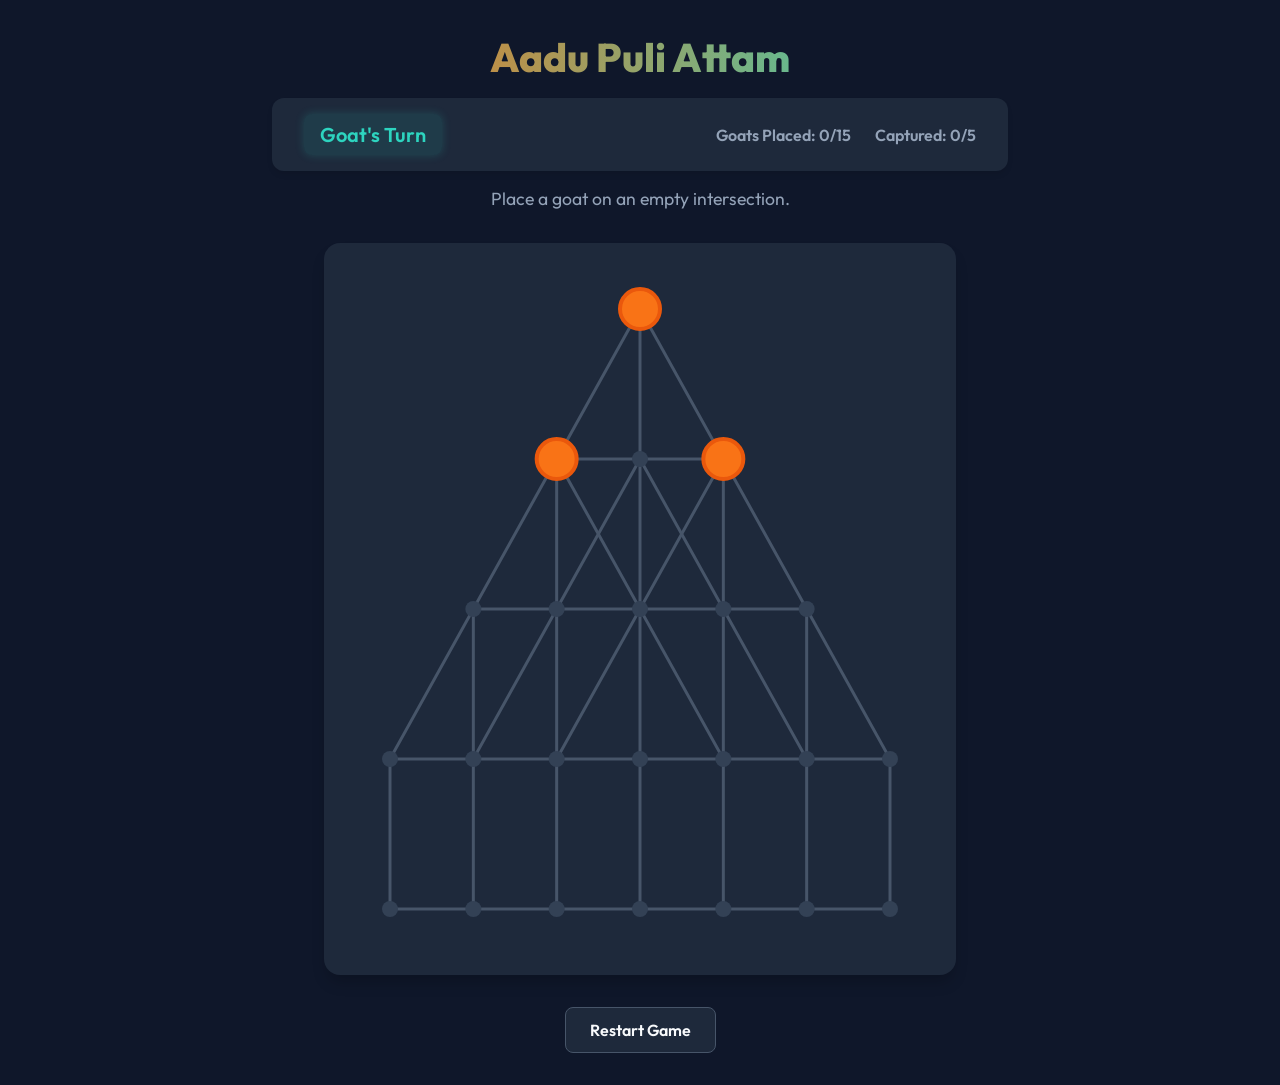
<file: index.html>
<!DOCTYPE html>
<html lang="en">
<head>
    <meta charset="UTF-8">
    <meta name="viewport" content="width=device-width, initial-scale=1.0">
    <title>Aadu Puli Attam - Goats and Tigers</title>
    <link rel="stylesheet" href="style.css">
    <link href="https://fonts.googleapis.com/css2?family=Outfit:wght@400;600;800&display=swap" rel="stylesheet">
</head>
<body>
    <div class="game-container">
        <header>
            <h1>Aadu Puli Attam</h1>
            <div class="status-bar">
                <div class="turn-indicator tiger" id="turnIndicator">Tiger's Turn</div>
                <div class="stats">
                    <span id="goatsPlacedCounter">Goats Placed: 0/15</span>
                    <span id="goatsCapturedCounter">Captured: 0/5</span>
                </div>
            </div>
            <p id="instructionText" class="instruction">Tiger begins. Move a Tiger.</p>
        </header>

        <main>
            <div class="board-wrapper">
                <canvas id="gameCanvas" width="600" height="700"></canvas>
            </div>
            
            <div class="controls">
                <button id="restartBtn" class="btn">Restart Game</button>
            </div>
        </main>

        <div id="gameOverModal" class="modal hidden">
            <div class="modal-content">
                <h2 id="winnerTitle">Game Over</h2>
                <p id="winnerMessage">Tigers Win!</p>
                <button id="modalRestartBtn" class="btn primary">Play Again</button>
            </div>
        </div>
    </div>
    <script src="game.js"></script>
</body>
</html>
</file>
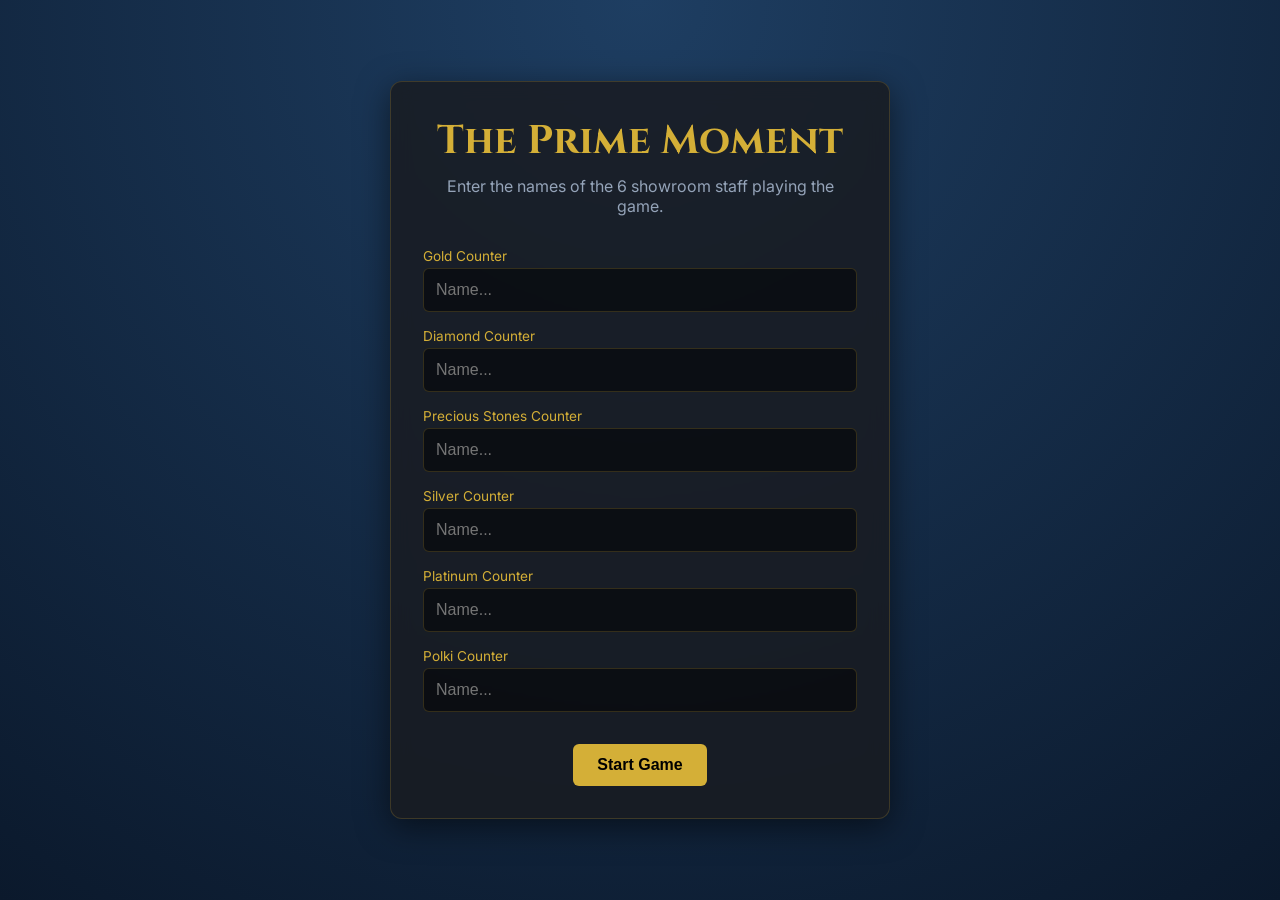
<file: prime_moment/index.html>
<!DOCTYPE html>
<html lang="en">
<head>
    <meta charset="UTF-8">
    <meta name="viewport" content="width=device-width, initial-scale=1.0">
    <title>The Prime Moment</title>
    <link href="https://fonts.googleapis.com/css2?family=Cinzel:wght@400;700&family=Inter:wght@300;400;600&display=swap" rel="stylesheet">
    <link rel="stylesheet" href="style.css">
</head>
<body>
    <div id="setup-screen" class="screen active">
        <div class="glass-panel setup-panel">
            <h1>The Prime Moment</h1>
            <p>Enter the names of the 6 showroom staff playing the game.</p>
            <div class="setup-form">
                <div class="input-group"><label>Gold Counter</label><input type="text" id="name-Gold" placeholder="Name..."></div>
                <div class="input-group"><label>Diamond Counter</label><input type="text" id="name-Diamond" placeholder="Name..."></div>
                <div class="input-group"><label>Precious Stones Counter</label><input type="text" id="name-Precious Stones" placeholder="Name..."></div>
                <div class="input-group"><label>Silver Counter</label><input type="text" id="name-Silver" placeholder="Name..."></div>
                <div class="input-group"><label>Platinum Counter</label><input type="text" id="name-Platinum" placeholder="Name..."></div>
                <div class="input-group"><label>Polki Counter</label><input type="text" id="name-Polki" placeholder="Name..."></div>
            </div>
            <button id="start-game-btn" class="gold-btn">Start Game</button>
        </div>
    </div>

    <div id="game-screen" class="screen">
        <div class="dashboard">
            <!-- Left: Board -->
            <div class="panel board-panel">
                <h2>Showroom Floor</h2>
                <div id="board-grid" class="board-grid">
                    <!-- Stops populated by JS -->
                </div>
            </div>

            <!-- Center: Action -->
            <div class="panel action-panel">
                <div class="round-header">
                    <h2 id="round-indicator">Round 1 / 10</h2>
                    <div id="roller-info">Waiting to roll...</div>
                </div>
                
                <div class="action-controls" id="action-controls">
                    <div id="dice-container" class="dice-container">
                        <div id="dice" class="dice">1</div>
                        <button id="roll-btn" class="gold-btn">Roll Dice</button>
                    </div>
                </div>

                <div id="customer-card" class="customer-card hidden">
                    <h3 id="cc-who">Premium Bridal Family</h3>
                    <p class="cc-mood" id="cc-mood">Wants only best</p>
                    <div class="cc-details">
                        <div><strong>Counters:</strong> <span id="cc-counters">Gold, Diamond</span></div>
                        <div><strong>Lead:</strong> <span id="cc-lead">Gold</span></div>
                        <div><strong>Total COS:</strong> <span id="cc-cos">150</span></div>
                    </div>
                    <div class="cc-hidden" id="cc-chance">Hidden Chance: ...</div>
                </div>

                <div id="timer-section" class="timer-section hidden">
                    <div id="timer" class="timer">05:00</div>
                    <button id="start-timer-btn" class="silver-btn">Start Timer</button>
                </div>

                <div id="negotiation-section" class="negotiation-section hidden">
                    <h3>Final Agreement</h3>
                    <div id="nego-inputs" class="nego-inputs">
                        <!-- Inputs for COS populated by JS -->
                    </div>
                    <div class="nego-actions">
                        <button id="agree-btn" class="gold-btn">Deal Closed</button>
                        <button id="walkout-btn" class="red-btn">Customer Walkout</button>
                    </div>
                </div>
            </div>

            <!-- Right: Stats -->
            <div class="panel stats-panel">
                <h2>Scoreboard</h2>
                <div class="meter-container">
                    <span>Customer Satisfaction</span>
                    <div class="meter-bar">
                        <div id="meter-fill" class="meter-fill" style="width: 50%;"></div>
                    </div>
                    <div id="meter-text" class="meter-text">50 / 100 - Good</div>
                </div>

                <div class="leaderboard">
                    <table id="score-table">
                        <thead>
                            <tr>
                                <th>Counter</th>
                                <th>Player</th>
                                <th>COS</th>
                            </tr>
                        </thead>
                        <tbody>
                            <!-- Populated by JS -->
                        </tbody>
                    </table>
                </div>
                
                <!-- Cards info -->
                <div class="cards-panel">
                    <h3>Host Card Manager</h3>
                    <button id="generate-cards-btn" class="silver-btn small-btn">Generate & View Cards (Host)</button>
                    <div id="host-cards-display" class="hidden"></div>
                </div>
            </div>
        </div>
    </div>
    
    <script src="data.js"></script>
    <script src="app.js"></script>
</body>
</html>
</file>
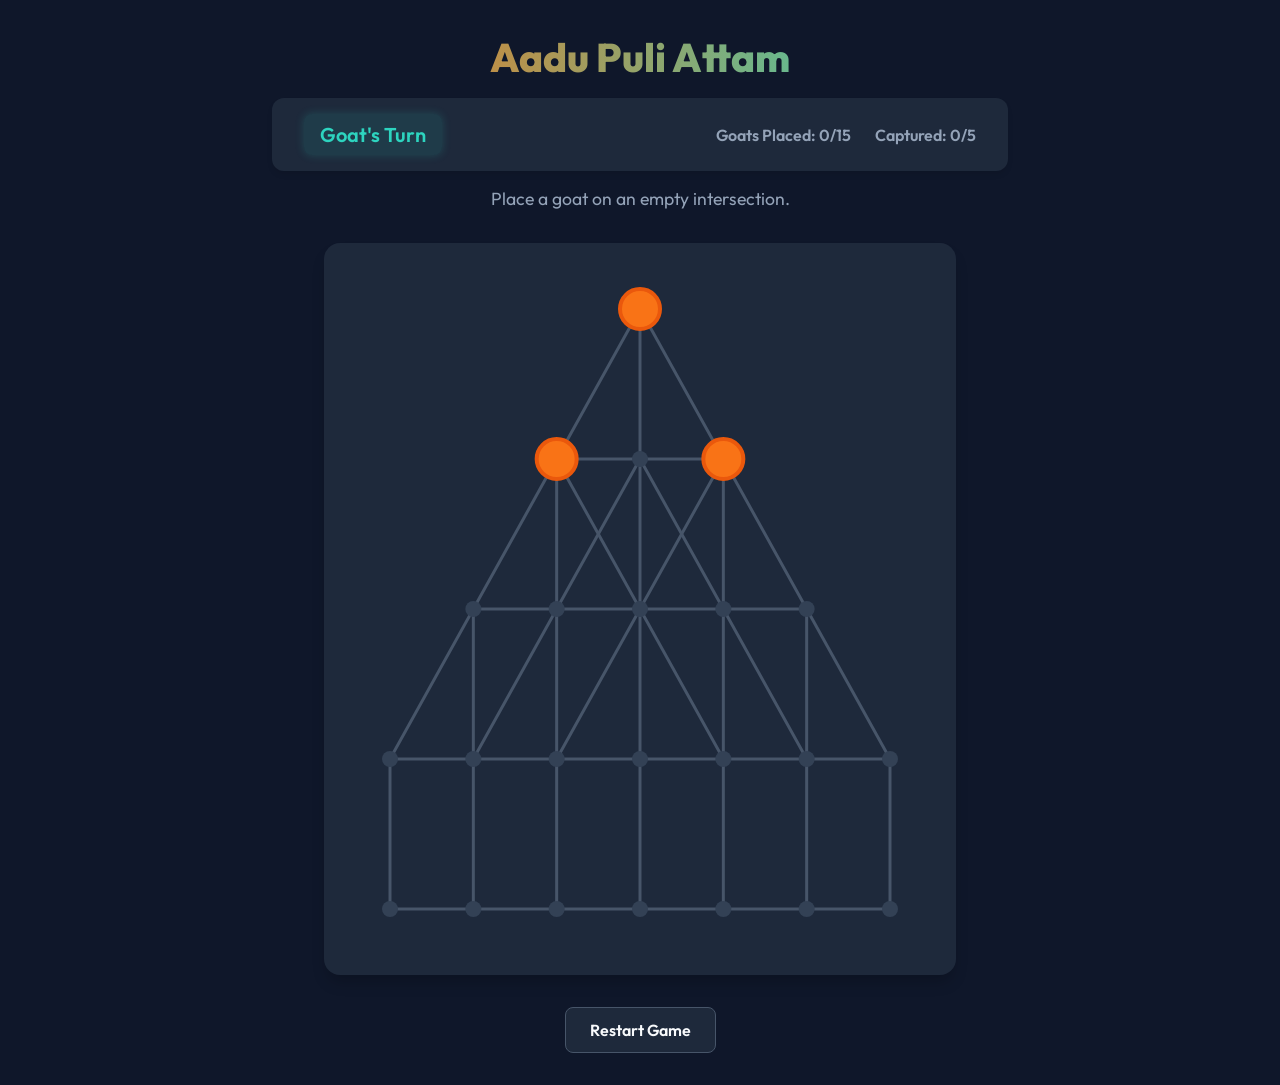
<file: aadu_puli_attam.html>
<!DOCTYPE html>
<html lang="en">
<head>
    <meta charset="UTF-8">
    <meta name="viewport" content="width=device-width, initial-scale=1.0">
    <title>Aadu Puli Attam - Goats and Tigers</title>
    <link href="https://fonts.googleapis.com/css2?family=Outfit:wght@400;600;800&display=swap" rel="stylesheet">
    <style>
        :root {
            --bg-color: #0f172a;
            --surface-color: #1e293b;
            --text-primary: #f8fafc;
            --text-secondary: #94a3b8;
            --tiger-color: #f97316; /* Orange */
            --goat-color: #2dd4bf; /* Teal */
            --board-line: #475569;
            --board-node: #334155;
            --highlight: rgba(255, 255, 255, 0.15);
        }

        * {
            margin: 0;
            padding: 0;
            box-sizing: border-box;
            font-family: 'Outfit', sans-serif;
        }

        body {
            background-color: var(--bg-color);
            color: var(--text-primary);
            display: flex;
            justify-content: center;
            align-items: center;
            min-height: 100vh;
        }

        .game-container {
            width: 100%;
            max-width: 800px;
            padding: 2rem;
            display: flex;
            flex-direction: column;
            align-items: center;
        }

        header {
            text-align: center;
            margin-bottom: 2rem;
            width: 100%;
        }

        h1 {
            font-size: 2.5rem;
            font-weight: 800;
            background: linear-gradient(to right, var(--tiger-color), var(--goat-color));
            -webkit-background-clip: text;
            -webkit-text-fill-color: transparent;
            margin-bottom: 1rem;
        }

        .status-bar {
            display: flex;
            justify-content: space-between;
            align-items: center;
            background-color: var(--surface-color);
            padding: 1rem 2rem;
            border-radius: 12px;
            box-shadow: 0 4px 6px -1px rgba(0, 0, 0, 0.1);
            margin-bottom: 1rem;
        }

        .turn-indicator {
            font-size: 1.25rem;
            font-weight: 600;
            padding: 0.5rem 1rem;
            border-radius: 8px;
            transition: all 0.3s ease;
        }

        .turn-indicator.tiger {
            background-color: rgba(249, 115, 22, 0.1);
            color: var(--tiger-color);
            box-shadow: 0 0 10px rgba(249, 115, 22, 0.2);
        }

        .turn-indicator.goat {
            background-color: rgba(45, 212, 191, 0.1);
            color: var(--goat-color);
            box-shadow: 0 0 10px rgba(45, 212, 191, 0.2);
        }

        .stats {
            display: flex;
            gap: 1.5rem;
            color: var(--text-secondary);
            font-weight: 600;
        }

        .instruction {
            font-size: 1.1rem;
            color: var(--text-secondary);
            height: 1.5rem;
        }

        .board-wrapper {
            position: relative;
            background-color: var(--surface-color);
            border-radius: 16px;
            padding: 1rem;
            box-shadow: 0 10px 15px -3px rgba(0, 0, 0, 0.2);
            display: flex;
            justify-content: center;
            align-items: center;
        }

        canvas {
            max-width: 100%;
            height: auto;
            cursor: pointer;
            touch-action: none;
        }

        .controls {
            margin-top: 2rem;
            display: flex;
            justify-content: center;
        }

        .btn {
            background-color: var(--surface-color);
            color: var(--text-primary);
            border: 1px solid var(--board-line);
            padding: 0.75rem 1.5rem;
            font-size: 1rem;
            font-weight: 600;
            border-radius: 8px;
            cursor: pointer;
            transition: all 0.2s ease;
        }

        .btn:hover {
            background-color: var(--board-line);
        }

        .btn.primary {
            background-color: var(--tiger-color);
            border: none;
            color: #fff;
        }

        .btn.primary:hover {
            background-color: #ea580c;
        }

        .modal {
            position: fixed;
            top: 0;
            left: 0;
            width: 100%;
            height: 100%;
            background-color: rgba(15, 23, 42, 0.8);
            backdrop-filter: blur(4px);
            display: flex;
            justify-content: center;
            align-items: center;
            z-index: 1000;
            opacity: 1;
            transition: opacity 0.3s ease;
        }

        .modal.hidden {
            opacity: 0;
            pointer-events: none;
        }

        .modal-content {
            background-color: var(--surface-color);
            padding: 3rem;
            border-radius: 16px;
            text-align: center;
            box-shadow: 0 25px 50px -12px rgba(0, 0, 0, 0.5);
            transform: scale(1);
            transition: transform 0.3s ease;
        }

        .modal.hidden .modal-content {
            transform: scale(0.9);
        }

        .modal-content h2 {
            font-size: 2.5rem;
            margin-bottom: 0.5rem;
        }

        .modal-content p {
            font-size: 1.25rem;
            color: var(--text-secondary);
            margin-bottom: 2rem;
        }
    </style>
</head>
<body>
    <div class="game-container">
        <header>
            <h1>Aadu Puli Attam</h1>
            <div class="status-bar">
                <div class="turn-indicator tiger" id="turnIndicator">Tiger's Turn</div>
                <div class="stats">
                    <span id="goatsPlacedCounter">Goats Placed: 0/15</span>
                    <span id="goatsCapturedCounter">Captured: 0/5</span>
                </div>
            </div>
            <p id="instructionText" class="instruction">Tiger begins. Move a Tiger.</p>
        </header>

        <main>
            <div class="board-wrapper">
                <canvas id="gameCanvas" width="600" height="700"></canvas>
            </div>
            
            <div class="controls">
                <button id="restartBtn" class="btn">Restart Game</button>
            </div>
        </main>

        <div id="gameOverModal" class="modal hidden">
            <div class="modal-content">
                <h2 id="winnerTitle">Game Over</h2>
                <p id="winnerMessage">Tigers Win!</p>
                <button id="modalRestartBtn" class="btn primary">Play Again</button>
            </div>
        </div>
    </div>

    <script>
        const canvas = document.getElementById('gameCanvas');
        const ctx = canvas.getContext('2d');

        const nodePositions = [
            { id: 0, x: 300, y: 50 },
            { id: 1, x: 216.67, y: 200 }, { id: 2, x: 300, y: 200 }, { id: 3, x: 383.33, y: 200 },
            { id: 4, x: 133.33, y: 350 }, { id: 5, x: 216.67, y: 350 }, { id: 6, x: 300, y: 350 }, { id: 7, x: 383.33, y: 350 }, { id: 8, x: 466.67, y: 350 },
            { id: 9, x: 50, y: 500 }, { id: 10, x: 133.33, y: 500 }, { id: 11, x: 216.67, y: 500 }, { id: 12, x: 300, y: 500 }, { id: 13, x: 383.33, y: 500 }, { id: 14, x: 466.67, y: 500 }, { id: 15, x: 550, y: 500 },
            { id: 16, x: 50, y: 650 }, { id: 17, x: 133.33, y: 650 }, { id: 18, x: 216.67, y: 650 }, { id: 19, x: 300, y: 650 }, { id: 20, x: 383.33, y: 650 }, { id: 21, x: 466.67, y: 650 }, { id: 22, x: 550, y: 650 }
        ];

        const lines = [
            [0, 1, 4, 9], [0, 3, 8, 15], [0, 2, 6, 12, 19],
            [1, 2, 3], [4, 5, 6, 7, 8], [9, 10, 11, 12, 13, 14, 15], [16, 17, 18, 19, 20, 21, 22],
            [9, 16], [4, 10, 17], [1, 5, 11, 18], [3, 7, 13, 20], [8, 14, 21], [15, 22],
            [2, 5, 10], [2, 7, 14], [1, 6, 13], [3, 6, 11]
        ];

        const adjacencyList = {};
        for (let i = 0; i < 23; i++) adjacencyList[i] = new Set();
        lines.forEach(line => {
            for (let i = 0; i < line.length - 1; i++) {
                adjacencyList[line[i]].add(line[i+1]);
                adjacencyList[line[i+1]].add(line[i]);
            }
        });
        for (let i = 0; i < 23; i++) adjacencyList[i] = Array.from(adjacencyList[i]);

        let board = Array(23).fill(null);
        let turn = 'G'; // 'G' for Goat, 'T' for Tiger
        let phase = 'PLACEMENT';
        let goatsPlaced = 0;
        let goatsCaptured = 0;
        let selectedPiece = null;
        let hoveredNode = null;
        let isGameOver = false;

        const turnIndicator = document.getElementById('turnIndicator');
        const goatsPlacedCounter = document.getElementById('goatsPlacedCounter');
        const goatsCapturedCounter = document.getElementById('goatsCapturedCounter');
        const instructionText = document.getElementById('instructionText');
        const gameOverModal = document.getElementById('gameOverModal');
        const winnerTitle = document.getElementById('winnerTitle');
        const winnerMessage = document.getElementById('winnerMessage');
        const restartBtn = document.getElementById('restartBtn');
        const modalRestartBtn = document.getElementById('modalRestartBtn');

        function initGame() {
            board = Array(23).fill(null);
            board[0] = 'T';
            board[1] = 'T';
            board[3] = 'T';
            
            turn = 'G';
            phase = 'PLACEMENT';
            goatsPlaced = 0;
            goatsCaptured = 0;
            selectedPiece = null;
            isGameOver = false;

            gameOverModal.classList.add('hidden');
            updateUI();
            drawBoard();
        }

        function updateUI() {
            if (turn === 'G') {
                turnIndicator.textContent = "Goat's Turn";
                turnIndicator.className = 'turn-indicator goat';
                if (phase === 'PLACEMENT') {
                    instructionText.textContent = "Place a goat on an empty intersection.";
                } else {
                    instructionText.textContent = "Select a goat to move to an adjacent node.";
                }
            } else {
                turnIndicator.textContent = "Tiger's Turn";
                turnIndicator.className = 'turn-indicator tiger';
                instructionText.textContent = "Select a tiger to move or jump a goat.";
            }

            goatsPlacedCounter.textContent = `Goats Placed: ${goatsPlaced}/15`;
            goatsCapturedCounter.textContent = `Captured: ${goatsCaptured}/5`;
        }

        function drawBoard() {
            ctx.clearRect(0, 0, canvas.width, canvas.height);

            ctx.lineWidth = 3;
            ctx.strokeStyle = '#475569';
            lines.forEach(line => {
                ctx.beginPath();
                const startNode = nodePositions[line[0]];
                ctx.moveTo(startNode.x, startNode.y);
                for (let i = 1; i < line.length; i++) {
                    const node = nodePositions[line[i]];
                    ctx.lineTo(node.x, node.y);
                }
                ctx.stroke();
            });

            nodePositions.forEach(node => {
                ctx.beginPath();
                ctx.arc(node.x, node.y, 8, 0, Math.PI * 2);
                ctx.fillStyle = '#334155';
                ctx.fill();

                if (hoveredNode === node.id) {
                    ctx.beginPath();
                    ctx.arc(node.x, node.y, 16, 0, Math.PI * 2);
                    ctx.fillStyle = 'rgba(255, 255, 255, 0.2)';
                    ctx.fill();
                }

                if (selectedPiece !== null && turn === board[selectedPiece]) {
                    const validMoves = getValidMoves(selectedPiece);
                    if (validMoves.includes(node.id)) {
                        ctx.beginPath();
                        ctx.arc(node.x, node.y, 14, 0, Math.PI * 2);
                        ctx.strokeStyle = turn === 'T' ? 'rgba(249, 115, 22, 0.5)' : 'rgba(45, 212, 191, 0.5)';
                        ctx.lineWidth = 4;
                        ctx.stroke();
                    }
                }
            });

            nodePositions.forEach(node => {
                const piece = board[node.id];
                if (piece) {
                    ctx.beginPath();
                    ctx.arc(node.x, node.y, 20, 0, Math.PI * 2);
                    ctx.fillStyle = piece === 'T' ? '#f97316' : '#2dd4bf';
                    ctx.fill();
                    
                    if (piece === 'T') {
                        ctx.strokeStyle = '#ea580c';
                        ctx.lineWidth = 4;
                        ctx.stroke();
                    }

                    if (selectedPiece === node.id) {
                        ctx.beginPath();
                        ctx.arc(node.x, node.y, 24, 0, Math.PI * 2);
                        ctx.strokeStyle = '#ffffff';
                        ctx.lineWidth = 3;
                        ctx.stroke();
                    }
                }
            });
        }

        function getValidMoves(nodeId) {
            const piece = board[nodeId];
            if (!piece) return [];
            
            let moves = [];
            const adj = adjacencyList[nodeId];
            
            adj.forEach(neighbor => {
                if (board[neighbor] === null) {
                    moves.push(neighbor);
                }
            });

            if (piece === 'T') {
                adj.forEach(neighbor => {
                    if (board[neighbor] === 'G') {
                        const jumpNodeId = getJumpNode(nodeId, neighbor);
                        if (jumpNodeId !== null && board[jumpNodeId] === null) {
                            moves.push(jumpNodeId);
                        }
                    }
                });
            }
            return moves;
        }

        function getJumpNode(startId, midId) {
            const start = nodePositions[startId];
            const mid = nodePositions[midId];
            
            for (let endId of adjacencyList[midId]) {
                if (endId === startId) continue;
                const end = nodePositions[endId];
                
                const dx1 = mid.x - start.x;
                const dy1 = mid.y - start.y;
                const dx2 = end.x - mid.x;
                const dy2 = end.y - mid.y;
                
                if (Math.abs(dx1 - dx2) < 2 && Math.abs(dy1 - dy2) < 2) {
                    return endId;
                }
            }
            return null;
        }

        function checkWinCondition() {
            if (goatsCaptured >= 5) {
                endGame('Tigers Win!');
                return;
            }

            let tigersBlocked = true;
            for (let i = 0; i < 23; i++) {
                if (board[i] === 'T') {
                    if (getValidMoves(i).length > 0) {
                        tigersBlocked = false;
                        break;
                    }
                }
            }
            
            if (tigersBlocked) {
                endGame('Goats Win!');
            }
        }

        function endGame(message) {
            isGameOver = true;
            winnerTitle.textContent = message;
            winnerMessage.textContent = message === 'Tigers Win!' ? 'The tigers have captured 5 goats!' : 'The goats have successfully trapped the tigers!';
            gameOverModal.classList.remove('hidden');
        }

        canvas.addEventListener('mousemove', (e) => {
            if (isGameOver) return;
            const rect = canvas.getBoundingClientRect();
            
            const scaleX = canvas.width / rect.width;
            const scaleY = canvas.height / rect.height;
            const x = (e.clientX - rect.left) * scaleX;
            const y = (e.clientY - rect.top) * scaleY;

            hoveredNode = null;
            for (let node of nodePositions) {
                const dx = node.x - x;
                const dy = node.y - y;
                if (Math.sqrt(dx*dx + dy*dy) < 25) {
                    hoveredNode = node.id;
                    break;
                }
            }
            drawBoard();
        });

        canvas.addEventListener('click', () => {
            if (isGameOver || hoveredNode === null) return;

            if (turn === 'G' && phase === 'PLACEMENT') {
                if (board[hoveredNode] === null) {
                    board[hoveredNode] = 'G';
                    goatsPlaced++;
                    if (goatsPlaced >= 15) phase = 'MOVEMENT';
                    turn = 'T';
                    selectedPiece = null;
                }
            } else {
                const pieceAtNode = board[hoveredNode];

                if (pieceAtNode === turn) {
                    selectedPiece = hoveredNode;
                } else if (selectedPiece !== null && pieceAtNode === null) {
                    const validMoves = getValidMoves(selectedPiece);
                    if (validMoves.includes(hoveredNode)) {
                        board[hoveredNode] = turn;
                        board[selectedPiece] = null;
                        
                        if (turn === 'T') {
                            const startNode = nodePositions[selectedPiece];
                            const endNode = nodePositions[hoveredNode];
                            const midX = (startNode.x + endNode.x) / 2;
                            const midY = (startNode.y + endNode.y) / 2;
                            
                            for (let i = 0; i < 23; i++) {
                                const n = nodePositions[i];
                                if (Math.abs(n.x - midX) < 2 && Math.abs(n.y - midY) < 2) {
                                    if (board[i] === 'G') {
                                        board[i] = null; 
                                        goatsCaptured++;
                                    }
                                    break;
                                }
                            }
                        }

                        turn = turn === 'G' ? 'T' : 'G';
                        selectedPiece = null;
                        checkWinCondition();
                    }
                }
            }
            
            updateUI();
            drawBoard();
        });

        canvas.addEventListener('mouseleave', () => {
            hoveredNode = null;
            drawBoard();
        });

        restartBtn.addEventListener('click', initGame);
        modalRestartBtn.addEventListener('click', initGame);

        initGame();
    </script>
</body>
</html>
</file>
<file: style.css>
:root {
    --bg-color: #0f172a;
    --surface-color: #1e293b;
    --text-primary: #f8fafc;
    --text-secondary: #94a3b8;
    --tiger-color: #f97316; /* Orange */
    --goat-color: #2dd4bf; /* Teal */
    --board-line: #475569;
    --board-node: #334155;
    --highlight: rgba(255, 255, 255, 0.15);
}

* {
    margin: 0;
    padding: 0;
    box-sizing: border-box;
    font-family: 'Outfit', sans-serif;
}

body {
    background-color: var(--bg-color);
    color: var(--text-primary);
    display: flex;
    justify-content: center;
    align-items: center;
    min-height: 100vh;
}

.game-container {
    width: 100%;
    max-width: 800px;
    padding: 2rem;
    display: flex;
    flex-direction: column;
    align-items: center;
}

header {
    text-align: center;
    margin-bottom: 2rem;
    width: 100%;
}

h1 {
    font-size: 2.5rem;
    font-weight: 800;
    background: linear-gradient(to right, var(--tiger-color), var(--goat-color));
    -webkit-background-clip: text;
    -webkit-text-fill-color: transparent;
    margin-bottom: 1rem;
}

.status-bar {
    display: flex;
    justify-content: space-between;
    align-items: center;
    background-color: var(--surface-color);
    padding: 1rem 2rem;
    border-radius: 12px;
    box-shadow: 0 4px 6px -1px rgba(0, 0, 0, 0.1);
    margin-bottom: 1rem;
}

.turn-indicator {
    font-size: 1.25rem;
    font-weight: 600;
    padding: 0.5rem 1rem;
    border-radius: 8px;
    transition: all 0.3s ease;
}

.turn-indicator.tiger {
    background-color: rgba(249, 115, 22, 0.1);
    color: var(--tiger-color);
    box-shadow: 0 0 10px rgba(249, 115, 22, 0.2);
}

.turn-indicator.goat {
    background-color: rgba(45, 212, 191, 0.1);
    color: var(--goat-color);
    box-shadow: 0 0 10px rgba(45, 212, 191, 0.2);
}

.stats {
    display: flex;
    gap: 1.5rem;
    color: var(--text-secondary);
    font-weight: 600;
}

.instruction {
    font-size: 1.1rem;
    color: var(--text-secondary);
    height: 1.5rem;
}

.board-wrapper {
    position: relative;
    background-color: var(--surface-color);
    border-radius: 16px;
    padding: 1rem;
    box-shadow: 0 10px 15px -3px rgba(0, 0, 0, 0.2);
    display: flex;
    justify-content: center;
    align-items: center;
}

canvas {
    max-width: 100%;
    height: auto;
    cursor: pointer;
    touch-action: none;
}

.controls {
    margin-top: 2rem;
    display: flex;
    justify-content: center;
}

.btn {
    background-color: var(--surface-color);
    color: var(--text-primary);
    border: 1px solid var(--board-line);
    padding: 0.75rem 1.5rem;
    font-size: 1rem;
    font-weight: 600;
    border-radius: 8px;
    cursor: pointer;
    transition: all 0.2s ease;
}

.btn:hover {
    background-color: var(--board-line);
}

.btn.primary {
    background-color: var(--tiger-color);
    border: none;
    color: #fff;
}

.btn.primary:hover {
    background-color: #ea580c;
}

.modal {
    position: fixed;
    top: 0;
    left: 0;
    width: 100%;
    height: 100%;
    background-color: rgba(15, 23, 42, 0.8);
    backdrop-filter: blur(4px);
    display: flex;
    justify-content: center;
    align-items: center;
    z-index: 1000;
    opacity: 1;
    transition: opacity 0.3s ease;
}

.modal.hidden {
    opacity: 0;
    pointer-events: none;
}

.modal-content {
    background-color: var(--surface-color);
    padding: 3rem;
    border-radius: 16px;
    text-align: center;
    box-shadow: 0 25px 50px -12px rgba(0, 0, 0, 0.5);
    transform: scale(1);
    transition: transform 0.3s ease;
}

.modal.hidden .modal-content {
    transform: scale(0.9);
}

.modal-content h2 {
    font-size: 2.5rem;
    margin-bottom: 0.5rem;
}

.modal-content p {
    font-size: 1.25rem;
    color: var(--text-secondary);
    margin-bottom: 2rem;
}
</file>
<file: prime_moment/style.css>
:root {
    --bg-color: #0F1115;
    --panel-bg: rgba(25, 28, 33, 0.85);
    --panel-border: rgba(212, 175, 55, 0.2);
    --gold: #D4AF37;
    --gold-hover: #b5952f;
    --silver: #E5E4E2;
    --red: #ef4444;
    --green: #10b981;
    --text-primary: #F8FAFC;
    --text-secondary: #94A3B8;
}

* { margin: 0; padding: 0; box-sizing: border-box; }

body {
    background-color: #0B192C;
    background-image: radial-gradient(circle at 50% 0%, #1E3E62 0%, #0B192C 100%);
    color: var(--text-primary);
    font-family: 'Inter', sans-serif;
    min-height: 100vh;
}

h1, h2, h3, .timer, .dice {
    font-family: 'Cinzel', serif;
    color: var(--gold);
}

.screen {
    display: none;
    min-height: 100vh;
    padding: 2rem;
}
.screen.active {
    display: flex;
    justify-content: center;
    align-items: center;
}

.glass-panel {
    background: var(--panel-bg);
    backdrop-filter: blur(10px);
    border: 1px solid var(--panel-border);
    border-radius: 12px;
    padding: 2rem;
    box-shadow: 0 8px 32px rgba(0, 0, 0, 0.5);
}

.setup-panel {
    width: 100%;
    max-width: 500px;
    text-align: center;
}

.setup-panel h1 { font-size: 2.5rem; margin-bottom: 0.5rem; }
.setup-panel p { color: var(--text-secondary); margin-bottom: 2rem; }

.setup-form {
    display: grid;
    gap: 1rem;
    margin-bottom: 2rem;
}

.input-group {
    display: flex;
    flex-direction: column;
    text-align: left;
}
.input-group label {
    font-size: 0.85rem;
    color: var(--gold);
    margin-bottom: 0.25rem;
}
.input-group input {
    background: rgba(0, 0, 0, 0.5);
    border: 1px solid var(--panel-border);
    color: var(--text-primary);
    padding: 0.75rem;
    border-radius: 6px;
    font-size: 1rem;
}
.input-group input:focus {
    outline: none;
    border-color: var(--gold);
}

button {
    cursor: pointer;
    border: none;
    padding: 0.75rem 1.5rem;
    border-radius: 6px;
    font-size: 1rem;
    font-weight: 600;
    transition: all 0.2s;
}

.gold-btn {
    background: var(--gold);
    color: #000;
}
.gold-btn:hover { background: var(--gold-hover); }

.silver-btn { background: var(--silver); color: #000; }
.silver-btn:hover { background: #cfcecc; }

.red-btn { background: var(--red); color: #fff; }
.red-btn:hover { background: #dc2626; }

.small-btn { padding: 0.5rem 1rem; font-size: 0.85rem; }

/* Dashboard */
.dashboard {
    display: grid;
    grid-template-columns: 300px 1fr 350px;
    gap: 1.5rem;
    width: 100%;
    max-width: 1400px;
    height: calc(100vh - 4rem);
}

.panel {
    background: var(--panel-bg);
    border: 1px solid var(--panel-border);
    border-radius: 12px;
    padding: 1.5rem;
    display: flex;
    flex-direction: column;
    overflow-y: auto;
}

.board-grid {
    display: flex;
    flex-direction: column;
    gap: 0.5rem;
    margin-top: 1rem;
}

.stop-item {
    padding: 0.75rem;
    background: rgba(0, 0, 0, 0.4);
    border: 1px solid transparent;
    border-radius: 6px;
    display: flex;
    align-items: center;
    gap: 1rem;
    opacity: 0.6;
    transition: all 0.3s;
}

.stop-item.active {
    opacity: 1;
    border-color: var(--gold);
    background: rgba(212, 175, 55, 0.1);
    box-shadow: 0 0 15px rgba(212, 175, 55, 0.2);
}

.stop-num {
    background: var(--panel-bg);
    border: 1px solid var(--gold);
    color: var(--gold);
    min-width: 30px;
    height: 30px;
    border-radius: 50%;
    display: flex;
    justify-content: center;
    align-items: center;
    font-weight: bold;
}

.stop-info {
    font-size: 0.85rem;
}

.round-header {
    text-align: center;
    margin-bottom: 2rem;
}
.round-header h2 { font-size: 2rem; }

.dice-container {
    display: flex;
    flex-direction: column;
    align-items: center;
    gap: 1rem;
    margin-bottom: 2rem;
}
.dice {
    width: 80px;
    height: 80px;
    background: var(--panel-bg);
    border: 2px solid var(--gold);
    border-radius: 12px;
    font-size: 3rem;
    display: flex;
    justify-content: center;
    align-items: center;
    box-shadow: 0 0 20px rgba(212, 175, 55, 0.2);
    animation: none;
}
.dice.rolling {
    animation: shake 0.5s infinite;
}
@keyframes shake {
    0% { transform: translate(1px, 1px) rotate(0deg); }
    10% { transform: translate(-1px, -2px) rotate(-1deg); }
    20% { transform: translate(-3px, 0px) rotate(1deg); }
    30% { transform: translate(3px, 2px) rotate(0deg); }
    40% { transform: translate(1px, -1px) rotate(1deg); }
    50% { transform: translate(-1px, 2px) rotate(-1deg); }
    60% { transform: translate(-3px, 1px) rotate(0deg); }
    70% { transform: translate(3px, 1px) rotate(-1deg); }
    80% { transform: translate(-1px, -1px) rotate(1deg); }
    90% { transform: translate(1px, 2px) rotate(0deg); }
    100% { transform: translate(1px, -2px) rotate(-1deg); }
}

.hidden { display: none !important; }

.customer-card {
    background: linear-gradient(135deg, rgba(212, 175, 55, 0.1) 0%, rgba(25, 28, 33, 0.8) 100%);
    border: 1px solid var(--gold);
    border-radius: 12px;
    padding: 1.5rem;
    margin-bottom: 2rem;
}
.customer-card h3 { font-size: 1.5rem; margin-bottom: 0.5rem; }
.cc-mood { color: var(--text-secondary); font-style: italic; margin-bottom: 1rem; }
.cc-details { display: grid; gap: 0.5rem; margin-bottom: 1rem; font-size: 0.95rem; }
.cc-details span { color: var(--gold); }
.cc-hidden { background: rgba(0,0,0,0.5); padding: 0.75rem; border-left: 3px solid var(--gold); font-size: 0.9rem; margin-top: 1rem; }

.timer-section {
    text-align: center;
    margin-bottom: 2rem;
}
.timer {
    font-size: 4rem;
    margin-bottom: 1rem;
    letter-spacing: 2px;
}
.timer.warning { color: var(--red); }

.negotiation-section {
    background: rgba(0,0,0,0.3);
    padding: 1.5rem;
    border-radius: 12px;
}
.nego-inputs {
    display: grid;
    grid-template-columns: repeat(2, 1fr);
    gap: 1rem;
    margin: 1rem 0;
}
.nego-inputs .input-group { flex-direction: row; align-items: center; justify-content: space-between; }
.nego-inputs input { width: 80px; text-align: right; }
.nego-actions { display: flex; gap: 1rem; justify-content: center; }

/* Stats Panel */
.meter-container {
    margin-top: 1rem;
    margin-bottom: 2rem;
}
.meter-bar {
    width: 100%;
    height: 12px;
    background: #333;
    border-radius: 6px;
    margin: 0.5rem 0;
    overflow: hidden;
}
.meter-fill {
    height: 100%;
    background: linear-gradient(90deg, var(--red) 0%, var(--gold) 50%, var(--green) 100%);
    transition: width 0.5s ease;
}
.meter-text { font-size: 0.85rem; color: var(--text-secondary); text-align: right; }

table { width: 100%; border-collapse: collapse; margin-top: 1rem; }
th, td { padding: 0.75rem; text-align: left; border-bottom: 1px solid var(--panel-border); }
th { color: var(--gold); font-weight: normal; font-family: 'Cinzel', serif; }
td { font-size: 0.95rem; }

.cards-panel {
    margin-top: auto;
    padding-top: 1rem;
    border-top: 1px solid var(--panel-border);
}
#host-cards-display {
    margin-top: 1rem;
    font-size: 0.8rem;
    background: #000;
    padding: 1rem;
    border-radius: 6px;
    max-height: 200px;
    overflow-y: auto;
}
#host-cards-display pre { white-space: pre-wrap; font-family: 'Inter', sans-serif;}
</file>
